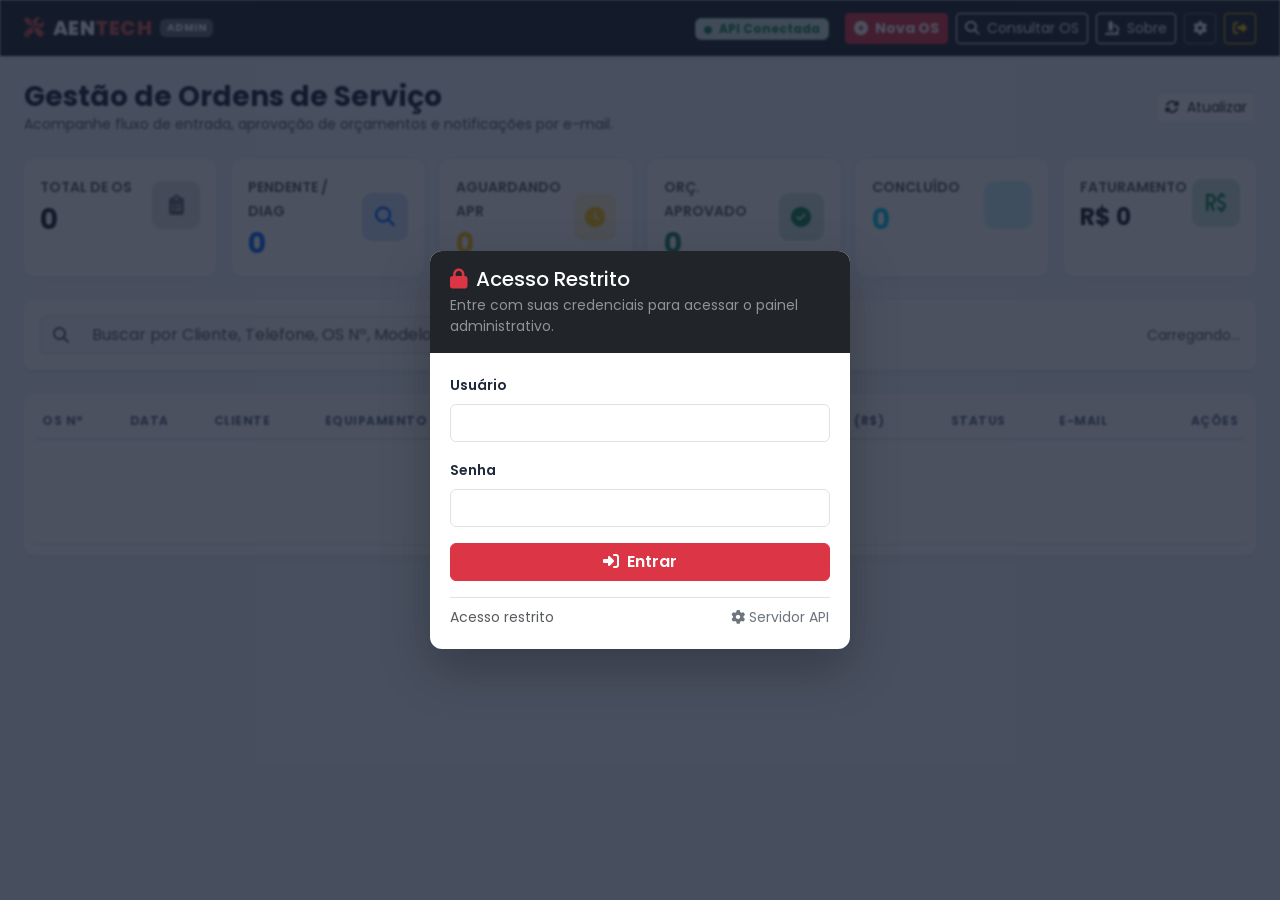
<file: aentech/admin.html>
<!DOCTYPE html>
<html lang="pt-BR">
<head>
    <meta charset="UTF-8">
    <meta name="viewport" content="width=device-width, initial-scale=1.0">

    <!-- Google tag (gtag.js) -->
    <script async src="https://www.googletagmanager.com/gtag/js?id=G-NCGCXV54CT"></script>
    <script>
      window.dataLayer = window.dataLayer || [];
      function gtag(){dataLayer.push(arguments);}
      gtag('js', new Date());
      gtag('config', 'G-NCGCXV54CT');
    </script>

    <title>Painel Admin — AENTECH Gestão de OS</title>
    <!-- Favicon -->
    <link rel="shortcut icon" href="https://aen.pythonanywhere.com/static/favicon.ico" type="image/x-icon">
    <!-- Bootstrap 5 CSS -->
    <link href="https://cdn.jsdelivr.net/npm/bootstrap@5.3.3/dist/css/bootstrap.min.css" rel="stylesheet">
    <!-- Font Awesome -->
    <link rel="stylesheet" href="https://cdnjs.cloudflare.com/ajax/libs/font-awesome/6.5.2/css/all.min.css">
    <!-- Google Fonts -->
    <link rel="preconnect" href="https://fonts.googleapis.com">
    <link href="https://fonts.googleapis.com/css2?family=Poppins:wght@300;400;500;600;700&display=swap" rel="stylesheet">

    <style>
        body {
            font-family: 'Poppins', sans-serif;
            background-color: #f1f5f9;
            color: #1e293b;
        }

        .navbar-brand {
            font-weight: 800;
            letter-spacing: 0.5px;
        }

        .brand-accent {
            color: #d9534f;
        }

        /* KPI Cards */
        .kpi-card {
            border: none;
            border-radius: 10px;
            box-shadow: 0 4px 12px rgba(0,0,0,0.04);
            transition: transform 0.2s ease, box-shadow 0.2s ease;
        }
        .kpi-card:hover {
            transform: translateY(-3px);
            box-shadow: 0 6px 16px rgba(0,0,0,0.08);
        }
        .kpi-icon {
            width: 48px;
            height: 48px;
            border-radius: 10px;
            display: flex;
            align-items: center;
            justify-content: center;
            font-size: 20px;
        }

        /* Status Badges */
        .badge-status {
            font-size: 0.75rem;
            padding: 5px 10px;
            border-radius: 20px;
            font-weight: 600;
            text-transform: uppercase;
            display: inline-block;
        }
        .bg-status-pendente { background-color: #fef3c7; color: #b45309; }
        .bg-status-diagnostico { background-color: #e0f2fe; color: #0369a1; }
        .bg-status-aguardando { background-color: #ffedd5; color: #c2410c; }
        .bg-status-aprovado { background-color: #dcfce7; color: #15803d; }
        .bg-status-reparo { background-color: #f3e8ff; color: #7e22ce; }
        .bg-status-concluido { background-color: #ccfbf1; color: #0f766e; }
        .bg-status-entregue { background-color: #e2e8f0; color: #334155; }
        .bg-status-cancelado { background-color: #fee2e2; color: #b91c1c; }

        /* Tabela */
        .table-responsive {
            background: #fff;
            border-radius: 10px;
            box-shadow: 0 4px 12px rgba(0,0,0,0.04);
            padding: 10px;
        }
        .table th {
            font-size: 0.75rem;
            text-transform: uppercase;
            letter-spacing: 0.5px;
            color: #64748b;
            border-bottom: 2px solid #e2e8f0;
        }
        .table td {
            vertical-align: middle;
            font-size: 0.85rem;
        }

        /* Toast Container */
        .toast-container {
            position: fixed;
            top: 20px;
            right: 20px;
            z-index: 1090;
        }

        /* Login overlay */
        .login-overlay {
            position: fixed;
            inset: 0;
            background: rgba(15, 23, 42, 0.75);
            display: none;
            align-items: center;
            justify-content: center;
            z-index: 2000;
            padding: 1rem;
        }
        .login-overlay.active { display: flex; }
        .login-card {
            width: 100%;
            max-width: 420px;
            background: #fff;
            border-radius: 12px;
            box-shadow: 0 20px 50px rgba(0,0,0,0.25);
            overflow: hidden;
        }
        .login-header {
            background: #212529;
            color: #fff;
            padding: 1rem 1.25rem;
        }
        .login-body { padding: 1.25rem; }
        .app-locked { filter: blur(1px); pointer-events: none; user-select: none; }
        .modal { z-index: 2050 !important; }
        .modal-backdrop { z-index: 2040 !important; }
    </style>
</head>
<body>

    <!-- LOGIN OVERLAY -->
    <div id="loginOverlay" class="login-overlay" aria-hidden="true">
        <div class="login-card">
            <div class="login-header">
                <h5 class="mb-1"><i class="fas fa-lock me-2 text-danger"></i>Acesso Restrito</h5>
                <div class="small text-white-50">Entre com suas credenciais para acessar o painel administrativo.</div>
            </div>
            <div class="login-body">
                <form id="loginForm">
                    <div class="mb-3">
                        <label for="loginUsername" class="form-label small fw-semibold">Usuário</label>
                        <input type="text" class="form-control" id="loginUsername" autocomplete="username" required>
                    </div>
                    <div class="mb-3">
                        <label for="loginSenha" class="form-label small fw-semibold">Senha</label>
                        <input type="password" class="form-control" id="loginSenha" autocomplete="current-password" required>
                    </div>
                    <div id="loginErro" class="alert alert-danger py-2 small d-none mb-3"></div>
                    <button type="submit" class="btn btn-danger w-100 fw-semibold" id="btnLogin">
                        <i class="fas fa-right-to-bracket me-1"></i> Entrar
                    </button>
                </form>
                <div class="d-flex justify-content-between align-items-center mt-3 pt-2 border-top">
                    <span class="small text-muted">Acesso restrito</span>
                    <button type="button" class="btn btn-sm btn-link text-decoration-none text-secondary p-0" id="btnLoginConfigApi" title="Configurar URL da API">
                        <i class="fas fa-gear me-1"></i>Servidor API
                    </button>
                </div>
            </div>
        </div>
    </div>

    <div id="appShell">
    <!-- NAVBAR -->
    <nav class="navbar navbar-expand-lg navbar-dark bg-dark sticky-top shadow-sm">
        <div class="container-fluid px-4">
            <a class="navbar-brand d-flex align-items-center" href="admin.html">
                <i class="fas fa-screwdriver-wrench brand-accent me-2"></i>
                <span>AEN<span class="brand-accent">TECH</span></span>
                <span class="badge bg-secondary ms-2" style="font-size: 0.65rem;">ADMIN</span>
            </a>
            <button class="navbar-toggler" type="button" data-bs-toggle="collapse" data-bs-target="#navContent">
                <span class="navbar-toggler-icon"></span>
            </button>
            <div class="collapse navbar-collapse" id="navContent">
                <ul class="navbar-nav ms-auto align-items-center gap-2">
                    <li class="nav-item">
                        <span id="apiStatusBadge" class="badge bg-success-subtle text-success border border-success-subtle px-2 py-1" style="font-size: 0.75rem;">
                            <i class="fas fa-circle text-success me-1" style="font-size: 8px;"></i> API Conectada
                        </span>
                    </li>
                    <li class="nav-item">
                        <span id="usuarioBadge" class="badge bg-light text-dark border px-2 py-1 d-none" style="font-size: 0.75rem;"></span>
                    </li>
                    <li class="nav-item">
                        <a href="ordem-de-servico.html" class="btn btn-danger btn-sm text-white fw-bold">
                            <i class="fas fa-plus-circle me-1"></i> Nova OS
                        </a>
                    </li>
                    <li class="nav-item">
                        <a href="consultar-os.html" class="btn btn-outline-light btn-sm" target="_blank">
                            <i class="fas fa-search me-1"></i> Consultar OS
                        </a>
                    </li>
                    <li class="nav-item">
                        <a href="sobre.html" class="btn btn-outline-light btn-sm" target="_blank" title="Página Sobre a Aentech">
                            <i class="fas fa-microscope me-1"></i> Sobre
                        </a>
                    </li>
                    <li class="nav-item">
                        <button class="btn btn-outline-secondary btn-sm text-light" data-bs-toggle="modal" data-bs-target="#modalConfig" title="Configurações da API">
                            <i class="fas fa-gear"></i>
                        </button>
                    </li>
                    <li class="nav-item">
                        <button class="btn btn-outline-warning btn-sm" id="btnLogout" title="Sair">
                            <i class="fas fa-right-from-bracket"></i>
                        </button>
                    </li>
                </ul>
            </div>
        </div>
    </nav>

    <!-- CONTEÚDO PRINCIPAL -->
    <div class="container-fluid px-4 py-4">

        <!-- CABEÇALHO DO DASHBOARD -->
        <div class="d-flex justify-content-between align-items-center mb-4 flex-wrap gap-2">
            <div>
                <h3 class="fw-bold mb-0">Gestão de Ordens de Serviço</h3>
                <p class="text-muted small mb-0">Acompanhe fluxo de entrada, aprovação de orçamentos e notificações por e-mail.</p>
            </div>
            <div class="d-flex gap-2">
                <button class="btn btn-white border bg-white btn-sm" id="btnRecarregar" title="Atualizar dados">
                    <i class="fas fa-rotate me-1"></i> Atualizar
                </button>
            </div>
        </div>

        <!-- CARDS KPI DE RESUMO -->
        <div class="row g-3 mb-4">
            <div class="col-6 col-md-4 col-lg-2">
                <div class="card kpi-card p-3 bg-white h-100">
                    <div class="d-flex align-items-center justify-content-between">
                        <div>
                            <span class="text-muted small fw-semibold">TOTAL DE OS</span>
                            <h3 class="fw-bold mb-0 mt-1" id="kpiTotal">0</h3>
                        </div>
                        <div class="kpi-icon bg-secondary-subtle text-secondary">
                            <i class="fas fa-clipboard-list"></i>
                        </div>
                    </div>
                </div>
            </div>
            <div class="col-6 col-md-4 col-lg-2">
                <div class="card kpi-card p-3 bg-white h-100">
                    <div class="d-flex align-items-center justify-content-between">
                        <div>
                            <span class="text-muted small fw-semibold">PENDENTE / DIAG</span>
                            <h3 class="fw-bold mb-0 mt-1 text-primary" id="kpiDiagnostico">0</h3>
                        </div>
                        <div class="kpi-icon bg-primary-subtle text-primary">
                            <i class="fas fa-magnifying-glass"></i>
                        </div>
                    </div>
                </div>
            </div>
            <div class="col-6 col-md-4 col-lg-2">
                <div class="card kpi-card p-3 bg-white h-100">
                    <div class="d-flex align-items-center justify-content-between">
                        <div>
                            <span class="text-muted small fw-semibold">AGUARDANDO APR</span>
                            <h3 class="fw-bold mb-0 mt-1 text-warning" id="kpiAguardando">0</h3>
                        </div>
                        <div class="kpi-icon bg-warning-subtle text-warning">
                            <i class="fas fa-clock"></i>
                        </div>
                    </div>
                </div>
            </div>
            <div class="col-6 col-md-4 col-lg-2">
                <div class="card kpi-card p-3 bg-white h-100">
                    <div class="d-flex align-items-center justify-content-between">
                        <div>
                            <span class="text-muted small fw-semibold">ORÇ. APROVADO</span>
                            <h3 class="fw-bold mb-0 mt-1 text-success" id="kpiAprovados">0</h3>
                        </div>
                        <div class="kpi-icon bg-success-subtle text-success">
                            <i class="fas fa-circle-check"></i>
                        </div>
                    </div>
                </div>
            </div>
            <div class="col-6 col-md-4 col-lg-2">
                <div class="card kpi-card p-3 bg-white h-100">
                    <div class="d-flex align-items-center justify-content-between">
                        <div>
                            <span class="text-muted small fw-semibold">CONCLUÍDO</span>
                            <h3 class="fw-bold mb-0 mt-1 text-info" id="kpiConcluidos">0</h3>
                        </div>
                        <div class="kpi-icon bg-info-subtle text-info">
                            <i class="fas fa-box-check"></i>
                        </div>
                    </div>
                </div>
            </div>
            <div class="col-6 col-md-4 col-lg-2">
                <div class="card kpi-card p-3 bg-white h-100">
                    <div class="d-flex align-items-center justify-content-between">
                        <div>
                            <span class="text-muted small fw-semibold">FATURAMENTO</span>
                            <h4 class="fw-bold mb-0 mt-1 text-dark" id="kpiFaturamento">R$ 0</h4>
                        </div>
                        <div class="kpi-icon bg-success-subtle text-success">
                            <i class="fas fa-brazilian-real-sign"></i>
                        </div>
                    </div>
                </div>
            </div>
        </div>

        <!-- FILTROS E BUSCA -->
        <div class="card border-0 shadow-sm p-3 mb-4 bg-white rounded-3">
            <div class="row g-2 align-items-center">
                <div class="col-md-6 col-lg-5">
                    <div class="input-group">
                        <span class="input-group-text bg-light border-end-0"><i class="fas fa-search text-muted"></i></span>
                        <input type="text" class="form-control bg-light border-start-0" id="inputBusca" placeholder="Buscar por Cliente, Telefone, OS Nº, Modelo ou IMEI...">
                    </div>
                </div>
                <div class="col-md-4 col-lg-3">
                    <select class="form-select" id="filtroStatus">
                        <option value="">Todos os Status</option>
                        <option value="Pendente">Pendente</option>
                        <option value="Em Diagnóstico">Em Diagnóstico</option>
                        <option value="Aguardando Aprovação">Aguardando Aprovação</option>
                        <option value="Aprovado">Orçamento Aprovado</option>
                        <option value="Em Reparo">Em Reparo</option>
                        <option value="Concluído">Concluído</option>
                        <option value="Entregue">Entregue</option>
                        <option value="Cancelado">Cancelado</option>
                    </select>
                </div>
                <div class="col-md-2 col-lg-2 text-end ms-auto">
                    <span class="text-muted small" id="contadorRegistros">Carregando...</span>
                </div>
            </div>
        </div>

        <!-- TABELA DE ORDENS DE SERVIÇO -->
        <div class="table-responsive">
            <table class="table table-hover align-middle mb-0" id="tabelaOS">
                <thead>
                    <tr>
                        <th>OS Nº</th>
                        <th>Data</th>
                        <th>Cliente</th>
                        <th>Equipamento</th>
                        <th>Problemas Reportados</th>
                        <th>Valor (R$)</th>
                        <th>Status</th>
                        <th>E-mail</th>
                        <th class="text-end">Ações</th>
                    </tr>
                </thead>
                <tbody id="listaOS">
                    <tr>
                        <td colspan="9" class="text-center py-4 text-muted">
                            <i class="fas fa-spinner fa-spin fa-2x mb-2 d-block"></i>
                            Carregando Ordens de Serviço...
                        </td>
                    </tr>
                </tbody>
            </table>
        </div>

    </div>

    <!-- MODAL: ATUALIZAR STATUS E ORÇAMENTO -->
    <div class="modal fade" id="modalStatus" tabindex="-1" aria-labelledby="modalStatusLabel" aria-hidden="true">
        <div class="modal-dialog">
            <div class="modal-content">
                <div class="modal-header bg-dark text-white">
                    <h5 class="modal-title fs-6" id="modalStatusLabel"><i class="fas fa-pen-to-square me-2"></i> Atualizar Ordem de Serviço</h5>
                    <button type="button" class="btn-close btn-close-white" data-bs-dismiss="modal" aria-label="Fechar"></button>
                </div>
                <div class="modal-body">
                    <input type="hidden" id="modalOsId">

                    <div class="mb-3">
                        <label class="form-label fw-semibold small text-muted">Ordem de Serviço:</label>
                        <div class="fw-bold fs-5" id="modalOsNumero">OS-XXXX</div>
                        <div class="small text-muted" id="modalClienteAparelho">Cliente | Aparelho</div>
                    </div>

                    <div class="mb-3">
                        <label for="modalSelectStatus" class="form-label fw-semibold small">Status do Reparo:</label>
                        <select class="form-select" id="modalSelectStatus">
                            <option value="Pendente">Pendente</option>
                            <option value="Em Diagnóstico">Em Diagnóstico</option>
                            <option value="Aguardando Aprovação">Aguardando Aprovação</option>
                            <option value="Orçamento Aprovado">Orçamento Aprovado (Dispara E-mail)</option>
                            <option value="Em Reparo">Em Reparo</option>
                            <option value="Concluído">Concluído (Pronto p/ Retirada)</option>
                            <option value="Entregue">Entregue</option>
                            <option value="Cancelado">Cancelado</option>
                        </select>
                    </div>

                    <div class="mb-3">
                        <label for="modalInputValor" class="form-label fw-semibold small">Valor do Reparo (R$):</label>
                        <input type="text" class="form-control" id="modalInputValor" placeholder="Ex: 180,00">
                    </div>

                    <div class="mb-3">
                        <label for="modalInputLaudo" class="form-label fw-semibold small">Laudo Técnico / Observações:</label>
                        <textarea class="form-control" id="modalInputLaudo" rows="2" placeholder="Diagnóstico do técnico, peças a substituir, etc."></textarea>
                    </div>

                    <div class="form-check p-3 bg-light rounded border mb-2">
                        <input class="form-check-input" type="checkbox" id="modalCheckNotificarEmail" checked>
                        <label class="form-check-label small" for="modalCheckNotificarEmail">
                            <strong>Notificar cliente por e-mail via SMTP</strong><br>
                            <span class="text-muted" style="font-size: 11px;">Envia confirmação oficial com valor, garantia de 90 dias e link para contato.</span>
                        </label>
                    </div>
                </div>
                <div class="modal-footer">
                    <button type="button" class="btn btn-secondary btn-sm" data-bs-dismiss="modal">Cancelar</button>
                    <button type="button" class="btn btn-primary btn-sm fw-bold" id="btnSalvarModalStatus">
                        <i class="fas fa-save me-1"></i> Salvar Alterações
                    </button>
                </div>
            </div>
        </div>
    </div>

    </div><!-- /appShell -->

    <!-- MODAL: CONFIGURAÇÃO DA API -->
    <div class="modal fade" id="modalConfig" tabindex="-1" aria-labelledby="modalConfigLabel" aria-hidden="true">
        <div class="modal-dialog">
            <div class="modal-content">
                <div class="modal-header bg-dark text-white">
                    <h5 class="modal-title fs-6" id="modalConfigLabel"><i class="fas fa-gear me-2"></i> Configurações da API REST</h5>
                    <button type="button" class="btn-close btn-close-white" data-bs-dismiss="modal" aria-label="Fechar"></button>
                </div>
                <div class="modal-body">
                    <div class="mb-3">
                        <label for="configApiUrl" class="form-label fw-semibold small">Endpoint da API REST Flask:</label>
                        <input type="text" class="form-control" id="configApiUrl" placeholder="https://aen.pythonanywhere.com">
                        <div class="form-text small">
                            Padrão: <code>https://aen.pythonanywhere.com</code>. Para testes locais, use <code>http://localhost:5000</code>.
                        </div>
                    </div>
                    <div class="d-flex gap-2 mb-3">
                        <button type="button" class="btn btn-outline-secondary btn-sm" id="btnTestarConexao">
                            <i class="fas fa-network-wired me-1"></i> Testar Conexão
                        </button>
                        <button type="button" class="btn btn-outline-danger btn-sm" id="btnResetApiUrl">
                            Restaurar Padrão
                        </button>
                    </div>
                    <div id="resultadoTesteConexao" class="alert alert-secondary small d-none mb-0"></div>
                </div>
                <div class="modal-footer">
                    <button type="button" class="btn btn-secondary btn-sm" data-bs-dismiss="modal">Fechar</button>
                    <button type="button" class="btn btn-primary btn-sm" id="btnSalvarConfigApi">Salvar</button>
                </div>
            </div>
        </div>
    </div>

    <!-- TOAST CONTAINER -->
    <div class="toast-container">
        <div id="liveToast" class="toast align-items-center border-0 shadow" role="alert" aria-live="assertive" aria-atomic="true">
            <div class="d-flex">
                <div class="toast-body" id="toastMessage">Mensagem</div>
                <button type="button" class="btn-close btn-close-white me-2 m-auto" data-bs-dismiss="toast" aria-label="Close"></button>
            </div>
        </div>
    </div>

    <!-- Bootstrap 5 Bundle JS -->
    <script src="https://cdn.jsdelivr.net/npm/bootstrap@5.3.3/dist/js/bootstrap.bundle.min.js"></script>

    <script>
        // Determinação inteligente da URL da API
        function getApiUrl() {
            const saved = localStorage.getItem('AENTECH_API_URL');
            if (saved) return saved.replace(/\/+$/, '');
            const host = window.location.hostname;
            if (!host || host === 'localhost' || host === '127.0.0.1') {
                return window.location.port === '5000' ? '' : 'http://localhost:5000';
            }
            return 'https://aen.pythonanywhere.com';
        }

        let API_URL = getApiUrl();
        let listaCompletaOS = [];

        // ===== AUTENTICAÇÃO =====
        function getAuthToken() {
            return localStorage.getItem('AENTECH_AUTH_TOKEN') || '';
        }
        function setAuthToken(token, username) {
            if (token) localStorage.setItem('AENTECH_AUTH_TOKEN', token);
            else localStorage.removeItem('AENTECH_AUTH_TOKEN');
            if (username) localStorage.setItem('AENTECH_AUTH_USER', username);
            else localStorage.removeItem('AENTECH_AUTH_USER');
        }
        function getAuthUser() {
            return localStorage.getItem('AENTECH_AUTH_USER') || '';
        }
        function authHeaders(extra = {}) {
            const headers = { ...extra };
            const token = getAuthToken();
            if (token) headers['Authorization'] = `Bearer ${token}`;
            return headers;
        }
        async function authFetch(url, options = {}) {
            const opts = { ...options };
            opts.headers = authHeaders(options.headers || {});
            const res = await fetch(url, opts);
            if (res.status === 401) {
                setAuthToken('', '');
                showLogin('Sessão expirada ou inválida. Faça login novamente.');
            }
            return res;
        }
        function showLogin(message = '') {
            const overlay = document.getElementById('loginOverlay');
            const shell = document.getElementById('appShell');
            overlay.classList.add('active');
            shell.classList.add('app-locked');
            const err = document.getElementById('loginErro');
            if (message) {
                err.textContent = message;
                err.classList.remove('d-none');
            } else {
                err.classList.add('d-none');
                err.textContent = '';
            }
            updateAuthUI();
        }
        function hideLogin() {
            document.getElementById('loginOverlay').classList.remove('active');
            document.getElementById('appShell').classList.remove('app-locked');
            document.getElementById('loginErro').classList.add('d-none');
            updateAuthUI();
        }
        function updateAuthUI() {
            const user = getAuthUser();
            const badge = document.getElementById('usuarioBadge');
            if (user) {
                badge.textContent = `@${user}`;
                badge.classList.remove('d-none');
            } else {
                badge.classList.add('d-none');
                badge.textContent = '';
            }
        }

        async function fazerLogin(username, senha) {
            const res = await fetch(`${API_URL}/api/login`, {
                method: 'POST',
                headers: { 'Content-Type': 'application/json' },
                body: JSON.stringify({ username, senha })
            });
            const data = await res.json().catch(() => ({}));
            if (!res.ok || !data.ok) {
                throw new Error(data.erro || 'Falha no login.');
            }
            setAuthToken(data.token, data.usuario?.username || username);
            return data;
        }

        // Toast de Feedback
        const toastEl = document.getElementById('liveToast');
        const toast = new bootstrap.Toast(toastEl, { delay: 5000 });

        function notify(msg, type = 'success') {
            const body = document.getElementById('toastMessage');
            body.textContent = msg;
            toastEl.className = `toast align-items-center text-white border-0 shadow bg-${type}`;
            toast.show();
        }

        // Formatador de Status
        function getBadgeClass(status) {
            const s = (status || '').toLowerCase();
            if (s.includes('pendente')) return 'bg-status-pendente';
            if (s.includes('diagnóstico')) return 'bg-status-diagnostico';
            if (s.includes('aguardando')) return 'bg-status-aguardando';
            if (s.includes('aprovado')) return 'bg-status-aprovado';
            if (s.includes('reparo')) return 'bg-status-reparo';
            if (s.includes('concluído')) return 'bg-status-concluido';
            if (s.includes('entregue')) return 'bg-status-entregue';
            if (s.includes('cancelado')) return 'bg-status-cancelado';
            return 'bg-status-pendente';
        }

        // Carrega KPIs de estatísticas
        async function carregarStats() {
            try {
                const res = await authFetch(`${API_URL}/api/stats`);
                if (res.status === 401) return;
                if (!res.ok) throw new Error('Falha ao obter estatísticas');
                const d = await res.json();
                if (!d.ok) throw new Error(d.erro || 'Falha ao obter estatísticas');
                document.getElementById('kpiTotal').textContent = d.total || 0;
                document.getElementById('kpiDiagnostico').textContent = (d.pendentes || 0) + (d.diagnostico || 0);
                document.getElementById('kpiAguardando').textContent = d.aguardando_aprovacao || 0;
                document.getElementById('kpiAprovados').textContent = (d.aprovados || 0) + (d.em_reparo || 0);
                document.getElementById('kpiConcluidos').textContent = (d.concluidos || 0);
                document.getElementById('kpiFaturamento').textContent = `R$ ${d.faturamento_estimado || '0,00'}`;
            } catch (e) {
                console.warn('Erro ao carregar estatísticas:', e);
            }
        }

        // Carrega Lista de Ordens de Serviço
        async function carregarOrdens() {
            const tbody = document.getElementById('listaOS');
            const status = document.getElementById('filtroStatus').value;
            const busca = document.getElementById('inputBusca').value.trim();

            let url = `${API_URL}/api/os?`;
            if (status) url += `status=${encodeURIComponent(status)}&`;
            if (busca) url += `busca=${encodeURIComponent(busca)}&`;

            try {
                const res = await authFetch(url);
                if (res.status === 401) return;
                if (!res.ok) throw new Error(`Status ${res.status}`);
                const data = await res.json();
                listaCompletaOS = data.ordens || [];
                renderizarTabela(listaCompletaOS);
                document.getElementById('contadorRegistros').textContent = `${listaCompletaOS.length} ordem(ns) encontrada(s)`;
                document.getElementById('apiStatusBadge').className = 'badge bg-success-subtle text-success border border-success-subtle px-2 py-1';
                document.getElementById('apiStatusBadge').innerHTML = '<i class="fas fa-circle text-success me-1" style="font-size: 8px;"></i> API Online';
            } catch (err) {
                console.error(err);
                tbody.innerHTML = `
                    <tr>
                        <td colspan="9" class="text-center py-4 text-danger">
                            <i class="fas fa-circle-exclamation me-1"></i> Não foi possível conectar à API em <code>${API_URL}</code>.<br>
                            <small class="text-muted">Verifique se o backend Flask está ativo, autenticado, ou altere o endpoint nas Configurações.</small>
                        </td>
                    </tr>
                `;
                document.getElementById('apiStatusBadge').className = 'badge bg-danger-subtle text-danger border border-danger-subtle px-2 py-1';
                document.getElementById('apiStatusBadge').innerHTML = '<i class="fas fa-circle text-danger me-1" style="font-size: 8px;"></i> API Offline';
            }
        }

        // Renderiza linhas da tabela
        function renderizarTabela(ordens) {
            const tbody = document.getElementById('listaOS');
            if (!ordens.length) {
                tbody.innerHTML = `
                    <tr>
                        <td colspan="9" class="text-center py-5 text-muted">
                            <i class="fas fa-inbox fa-3x mb-2 d-block text-secondary"></i>
                            Nenhuma Ordem de Serviço encontrada com os filtros atuais.
                        </td>
                    </tr>
                `;
                return;
            }

            tbody.innerHTML = ordens.map(o => {
                const whatsNum = (o.cliente_telefone || '').replace(/\D/g, '');
                const whatsMsg = encodeURIComponent(`Olá ${o.cliente_nome}! Estamos entrando em contato sobre a sua Ordem de Serviço #${o.os_numero} na AENTECH.`);
                const whatsLink = whatsNum ? `https://wa.me/55${whatsNum}?text=${whatsMsg}` : '#';

                const problemasPreview = (o.problemas || []).slice(0, 2).map(p =>
                    `<span class="badge bg-light text-dark border me-1 small">${p}</span>`
                ).join('') + ((o.problemas || []).length > 2 ? `<span class="badge bg-secondary-subtle text-secondary small">+${o.problemas.length - 2}</span>` : '');

                const emailBadge = o.email_notificado
                    ? `<span class="badge bg-success-subtle text-success border border-success-subtle" title="Notificado em ${o.email_notificado_em || ''}"><i class="fas fa-check me-1"></i>Enviado</span>`
                    : (o.cliente_email ? `<span class="badge bg-secondary-subtle text-secondary border">Pendente</span>` : `<span class="badge bg-light text-muted">Sem e-mail</span>`);

                return `
                    <tr>
                        <td>
                            <a href="ordem-de-servico.html?id=${o.id}" class="fw-bold text-decoration-none text-danger" title="Visualizar/Imprimir OS">
                                ${o.os_numero}
                            </a>
                        </td>
                        <td class="text-nowrap text-muted">${o.data || '-'}</td>
                        <td>
                            <div class="fw-semibold">${o.cliente_nome}</div>
                            <div class="small">
                                ${o.cliente_telefone ? `
                                    <a href="${whatsLink}" target="_blank" class="text-success text-decoration-none fw-semibold">
                                        <i class="fab fa-whatsapp me-1"></i>${o.cliente_telefone}
                                    </a>
                                ` : '<span class="text-muted">Sem telefone</span>'}
                            </div>
                        </td>
                        <td>
                            <div class="fw-semibold">${o.marca || ''} ${o.modelo || 'Não inf.'}</div>
                            <small class="text-muted">${o.cor ? o.cor + ' | ' : ''}${o.imei1 || 'S/ IMEI'}</small>
                        </td>
                        <td>
                            <div class="d-flex flex-wrap gap-1 align-items-center">
                                ${problemasPreview || '<span class="text-muted small">Nenhum assinalado</span>'}
                            </div>
                        </td>
                        <td class="fw-bold text-nowrap">
                            R$ ${o.valor || '0,00'}
                        </td>
                        <td>
                            <span class="badge-status ${getBadgeClass(o.status)}">${o.status}</span>
                        </td>
                        <td>${emailBadge}</td>
                        <td class="text-end text-nowrap">
                            <a href="ordem-de-servico.html?id=${o.id}&print=1" target="_blank" class="btn btn-outline-secondary btn-sm p-1 px-2" title="Imprimir Folha da OS">
                                <i class="fas fa-print"></i>
                            </a>
                            <button class="btn btn-outline-primary btn-sm p-1 px-2" onclick="abrirModalEdicao(${o.id})" title="Atualizar Status / Orçamento">
                                <i class="fas fa-pen-to-square"></i>
                            </button>
                            <button class="btn btn-outline-success btn-sm p-1 px-2" onclick="aprovarOrcamentoRapido(${o.id}, '${o.os_numero}')" title="Aprovar Orçamento e Enviar E-mail">
                                <i class="fas fa-check-double"></i>
                            </button>
                            <button class="btn btn-outline-danger btn-sm p-1 px-2" onclick="excluirOS(${o.id}, '${o.os_numero}')" title="Excluir OS">
                                <i class="fas fa-trash"></i>
                            </button>
                        </td>
                    </tr>
                `;
            }).join('');
        }

        // Abre modal para editar status
        function abrirModalEdicao(id) {
            const os = listaCompletaOS.find(item => item.id === id);
            if (!os) return;

            document.getElementById('modalOsId').value = os.id;
            document.getElementById('modalOsNumero').textContent = os.os_numero;
            document.getElementById('modalClienteAparelho').textContent = `${os.cliente_nome} | ${os.marca || ''} ${os.modelo || ''}`;
            document.getElementById('modalSelectStatus').value = os.status || 'Pendente';
            document.getElementById('modalInputValor').value = os.valor || '';
            document.getElementById('modalInputLaudo').value = os.laudo_tecnico || '';
            document.getElementById('modalCheckNotificarEmail').checked = (os.status !== 'Orçamento Aprovado');

            const modal = new bootstrap.Modal(document.getElementById('modalStatus'));
            modal.show();
        }

        // Salva alteração de status/orçamento do modal
        document.getElementById('btnSalvarModalStatus').addEventListener('click', async () => {
            const id = document.getElementById('modalOsId').value;
            const status = document.getElementById('modalSelectStatus').value;
            const valor = document.getElementById('modalInputValor').value.trim();
            const laudo = document.getElementById('modalInputLaudo').value.trim();
            const notificar = document.getElementById('modalCheckNotificarEmail').checked;

            const btn = document.getElementById('btnSalvarModalStatus');
            btn.disabled = true;
            btn.innerHTML = '<i class="fas fa-spinner fa-spin me-1"></i> Salvando...';

            try {
                const res = await authFetch(`${API_URL}/api/os/${id}`, {
                    method: 'PUT',
                    headers: { 'Content-Type': 'application/json' },
                    body: JSON.stringify({
                        status: status,
                        valor: valor,
                        laudo_tecnico: laudo,
                        notificar_email: notificar
                    })
                });
                if (res.status === 401) return;

                const data = await res.json();
                if (!res.ok || !data.ok) throw new Error(data.erro || 'Falha ao atualizar OS');

                bootstrap.Modal.getInstance(document.getElementById('modalStatus')).hide();

                let msg = `Ordem de Serviço atualizada para "${status}" com sucesso!`;
                if (data.email_msg) {
                    msg += ` (${data.email_msg})`;
                }
                notify(msg, 'success');

                carregarOrdens();
                carregarStats();
            } catch (err) {
                notify(err.message, 'danger');
            } finally {
                btn.disabled = false;
                btn.innerHTML = '<i class="fas fa-save me-1"></i> Salvar Alterações';
            }
        });

        // Aprovação Expressa de Orçamento (1 clique)
        async function aprovarOrcamentoRapido(id, numero) {
            if (!confirm(`Deseja aprovar o orçamento da OS ${numero} e enviar notificação por e-mail ao cliente?`)) {
                return;
            }

            try {
                const res = await authFetch(`${API_URL}/api/os/${id}/aprovar`, {
                    method: 'POST',
                    headers: { 'Content-Type': 'application/json' },
                    body: JSON.stringify({})
                });
                if (res.status === 401) return;

                const data = await res.json();
                if (!res.ok || !data.ok) throw new Error(data.erro || 'Falha ao aprovar orçamento');

                let msg = `Orçamento da OS ${numero} APROVADO!`;
                if (data.email_msg) msg += ` — ${data.email_msg}`;
                notify(msg, 'success');

                carregarOrdens();
                carregarStats();
            } catch (err) {
                notify(err.message, 'danger');
            }
        }

        // Excluir OS
        async function excluirOS(id, numero) {
            if (!confirm(`Tem certeza que deseja EXCLUIR permanentemente a Ordem de Serviço ${numero}?`)) {
                return;
            }

            try {
                const res = await authFetch(`${API_URL}/api/os/${id}`, { method: 'DELETE' });
                if (res.status === 401) return;
                const data = await res.json();
                if (!res.ok || !data.ok) throw new Error(data.erro || 'Falha ao excluir');
                notify(`OS ${numero} excluída com sucesso.`, 'secondary');
                carregarOrdens();
                carregarStats();
            } catch (err) {
                notify(err.message, 'danger');
            }
        }

        // Eventos de Busca e Filtro
        let debounceTimer;
        document.getElementById('inputBusca').addEventListener('input', () => {
            clearTimeout(debounceTimer);
            debounceTimer = setTimeout(carregarOrdens, 300);
        });

        document.getElementById('filtroStatus').addEventListener('change', carregarOrdens);
        document.getElementById('btnRecarregar').addEventListener('click', () => {
            carregarOrdens();
            carregarStats();
            notify('Dados atualizados com sucesso.', 'info');
        });

        // Configurações da API
        document.getElementById('configApiUrl').value = API_URL;

        document.getElementById('btnSalvarConfigApi').addEventListener('click', () => {
            const novaUrl = document.getElementById('configApiUrl').value.trim();
            localStorage.setItem('AENTECH_API_URL', novaUrl);
            API_URL = getApiUrl();
            bootstrap.Modal.getInstance(document.getElementById('modalConfig')).hide();
            notify('Endpoint da API salvo com sucesso!', 'success');
            carregarOrdens();
            carregarStats();
        });

        document.getElementById('btnResetApiUrl').addEventListener('click', () => {
            localStorage.removeItem('AENTECH_API_URL');
            API_URL = getApiUrl();
            document.getElementById('configApiUrl').value = API_URL;
            notify('URL da API restaurada para o padrão.', 'info');
        });

        document.getElementById('btnTestarConexao').addEventListener('click', async () => {
            const urlTest = document.getElementById('configApiUrl').value.trim().replace(/\/+$/, '');
            const alerta = document.getElementById('resultadoTesteConexao');
            alerta.className = 'alert alert-info small';
            alerta.textContent = 'Testando conexão com a API...';
            alerta.classList.remove('d-none');

            try {
                const resp = await fetch(`${urlTest}/api/config`);
                const data = await resp.json();
                if (data.ok) {
                    alerta.className = 'alert alert-success small';
                    alerta.innerHTML = `<strong>Sucesso!</strong> Conectado à API da ${data.empresa.nome}. SMTP: ${data.smtp_configurado ? 'Configurado' : 'Modo Simulação'}.`;
                } else {
                    throw new Error('Resposta inválida');
                }
            } catch (e) {
                alerta.className = 'alert alert-danger small';
                alerta.textContent = `Falha ao conectar: ${e.message}`;
            }
        });

        // Login form
        document.getElementById('loginForm').addEventListener('submit', async (e) => {
            e.preventDefault();
            const btn = document.getElementById('btnLogin');
            const err = document.getElementById('loginErro');
            const username = document.getElementById('loginUsername').value.trim();
            const senha = document.getElementById('loginSenha').value;
            err.classList.add('d-none');
            btn.disabled = true;
            btn.innerHTML = '<i class="fas fa-spinner fa-spin me-1"></i> Entrando...';
            try {
                await fazerLogin(username, senha);
                document.getElementById('loginSenha').value = '';
                hideLogin();
                notify('Login realizado com sucesso.', 'success');
                carregarOrdens();
                carregarStats();
            } catch (ex) {
                err.textContent = ex.message || 'Erro no login.';
                err.classList.remove('d-none');
            } finally {
                btn.disabled = false;
                btn.innerHTML = '<i class="fas fa-right-to-bracket me-1"></i> Entrar';
            }
        });

        document.getElementById('btnLogout').addEventListener('click', async () => {
            try { await fetch(`${API_URL}/api/logout`, { method: 'POST' }); } catch {}
            setAuthToken('', '');
            notify('Sessão encerrada.', 'secondary');
            showLogin();
        });

        document.getElementById('btnLoginConfigApi')?.addEventListener('click', () => {
            new bootstrap.Modal(document.getElementById('modalConfig')).show();
        });

        // Inicialização
        window.addEventListener('DOMContentLoaded', () => {
            updateAuthUI();
            if (!getAuthToken()) {
                showLogin();
                return;
            }
            carregarOrdens();
            carregarStats();
        });
    </script>
</body>
</html>
</file>
